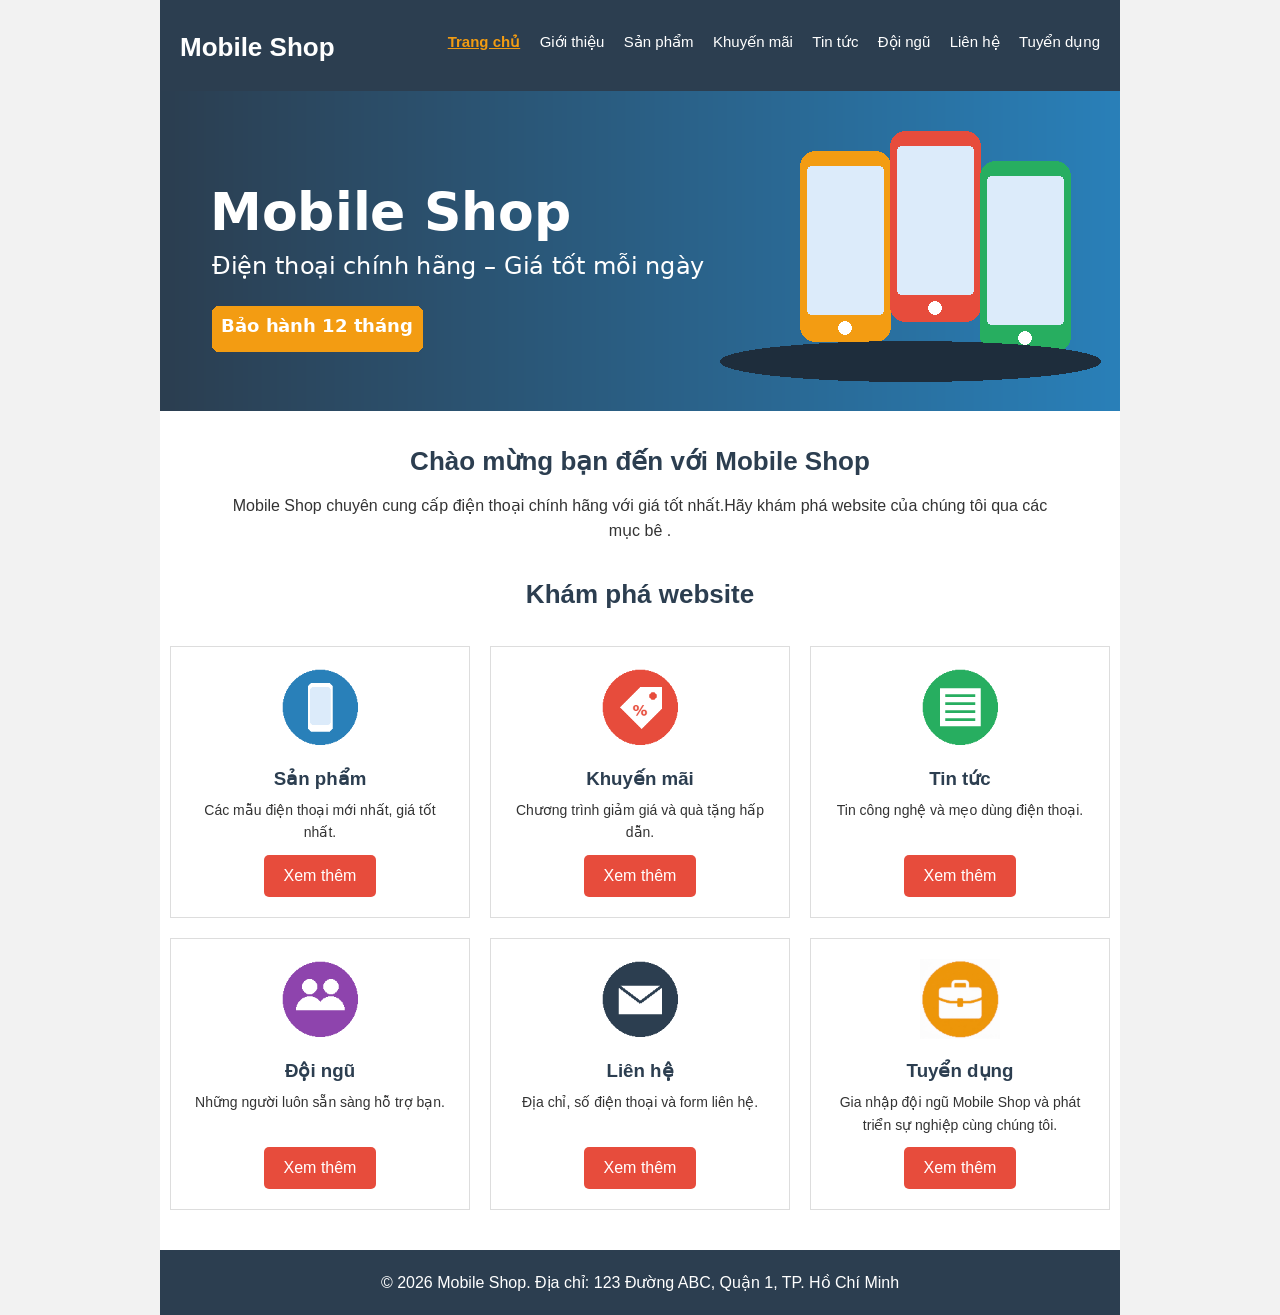
<file: index.html>
<!DOCTYPE html>
<html lang="vi">

<head>
    <meta charset="UTF-8">
    <title>Mobile Shop - Trang chủ</title>
    <link rel="stylesheet" href="css/common.css">
    <link rel="stylesheet" href="css/home.css">
</head>

<body>
    <div class="container">
        <!-- ===== HEADER (giống nhau ở mọi trang) ===== -->
        <div class="header">
            <h1 class="logo"><a href="index.html">Mobile Shop</a></h1>
            <ul class="menu">
                <li><a href="index.html" class="active">Trang chủ</a></li>
                <li><a href="gioi-thieu.html">Giới thiệu</a></li>
                <li><a href="san-pham.html">Sản phẩm</a></li>
                <li><a href="khuyen-mai.html">Khuyến mãi</a></li>
                <li><a href="tin-tuc.html">Tin tức</a></li>
                <li><a href="doi-ngu.html">Đội ngũ</a></li>
                <li><a href="lien-he.html">Liên hệ</a></li>
                <li><a href="tuyen-dung.html">Tuyển dụng</a></li>
            </ul>
            <div class="clear"> </div>
        </div>
        <!-- ===== BANNER ===== -->
        <div class="banner">
            <img src="images/banner.png" alt="Mobile Shop banner">
        </div>

        <!-- ===== LỜI CHÀO ===== -->
        <div class="intro">
            <h2>Chào mừng bạn đến với Mobile Shop</h2>
            <p>Mobile Shop chuyên cung cấp điện thoại chính hãng với giá tốt nhất.Hãy khám phá website của chúng tôi qua
                các mục bê .</p>
        </div>
        <!-- ===== CÁC MỤC CỦA WEBSITE ===== -->
        <div class="section">
            <h2 class="section-title">Khám phá website</h2>
            <div class="card">
                <img src="images/icon-san-pham.png" alt="Sản phẩm">
                <h3>Sản phẩm</h3>
                <p>Các mẫu điện thoại mới nhất, giá tốt nhất.</p>
                <a href="san-pham.html" class="btn">Xem thêm</a>
            </div>
            <div class="card">
                <img src="images/icon-khuyen-mai.png" alt="Khuyến mãi">
                <h3>Khuyến mãi</h3>
                <p>Chương trình giảm giá và quà tặng hấp dẫn.</p>
                <a href="khuyen-mai.html" class="btn">Xem thêm</a>
            </div>
            <div class="card">
                <img src="images/icon-tin-tuc.png" alt="Tin tức">
                <h3>Tin tức</h3>
                <p>Tin công nghệ và mẹo dùng điện thoại.</p>
                <a href="tin-tuc.html" class="btn">Xem thêm</a>
            </div>
            <div class="card">
                <img src="images/icon-doi-ngu.png" alt="Đội ngũ">
                <h3>Đội ngũ</h3>
                <p>Những người luôn sẵn sàng hỗ trợ bạn.</p>
                <a href="doi-ngu.html" class="btn">Xem thêm</a>
            </div>

            <div class="card">
                <img src="images/icon-lien-he.png" alt="Liên hệ">
                <h3>Liên hệ</h3>
                <p>Địa chỉ, số điện thoại và form liên hệ.</p>
                <a href="lien-he.html" class="btn">Xem thêm</a>
            </div>

            <div class="card">
                <img src="images/icon-tuyen-dung.png" alt="Tuyển dụng">
                <h3>Tuyển dụng</h3>
                <p>Gia nhập đội ngũ Mobile Shop và phát triển sự nghiệp cùng chúng tôi.</p>
                <a href="tuyen-dung.html" class="btn">Xem thêm</a>
            </div>
            <div class="clear"></div>
        </div>










        <!-- ===== FOOTER (giống nhau ở mọi trang) ===== -->
        <div class="footer">
            <p>&copy; 2026 Mobile Shop. Địa chỉ: 123 Đường ABC, Quận 1, TP. Hồ Chí Minh</p>
        </div>
    </div>
</body>

</html>
</file>
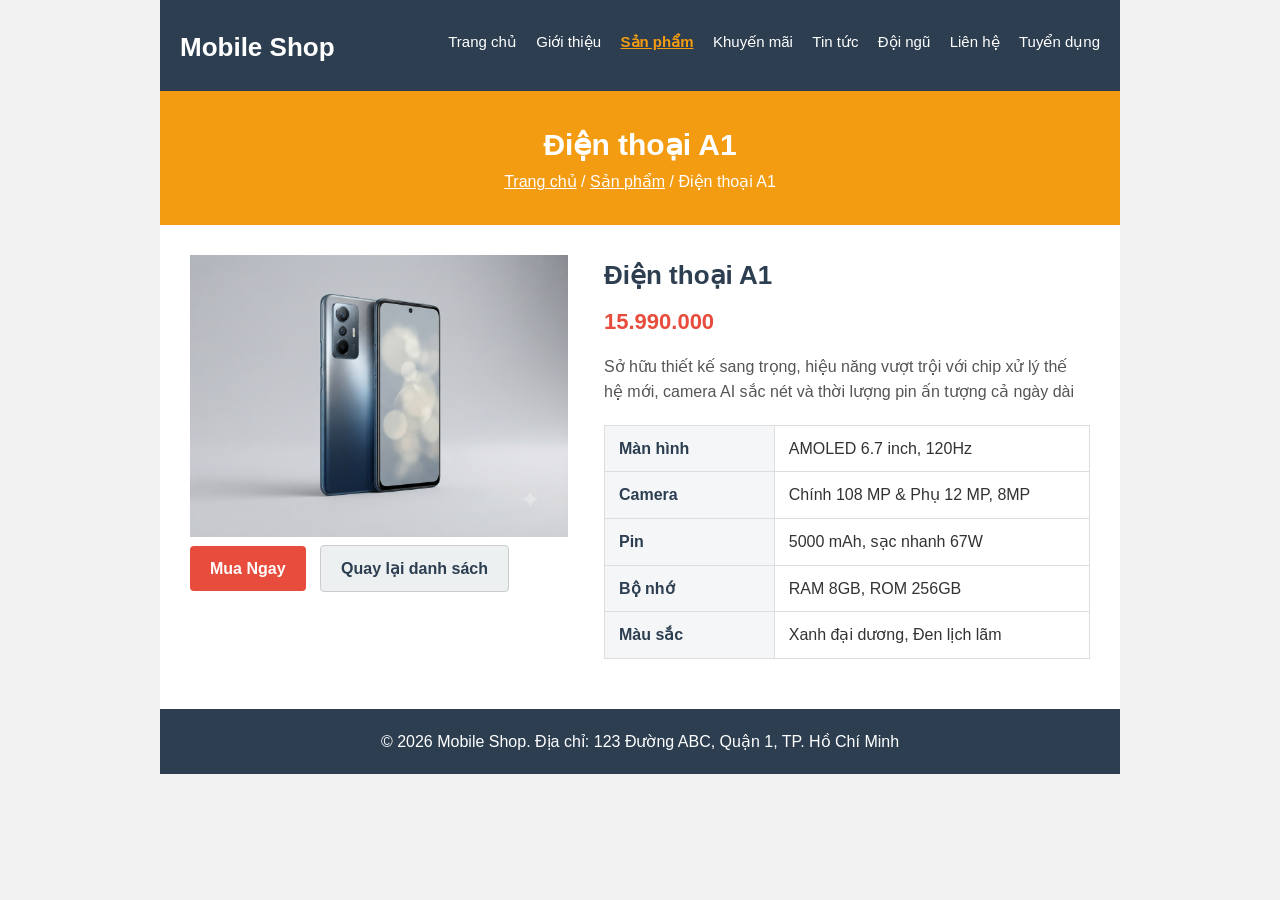
<file: chi-tiet-a1.html>
<!DOCTYPE html>
<html lang="vi">

<head>
    <meta charset="UTF-8">
    <title>Mobile Shop - Chi tiết A1</title>
    <link rel="stylesheet" href="css/common.css">
    <link rel="stylesheet" href="css/chi-tiet.css">
</head>

<body>
    <div class="container">
        <!-- ===== HEADER (giống nhau ở mọi trang) ===== -->
        <div class="header">
            <h1 class="logo"><a href="index.html">Mobile Shop</a></h1>
            <ul class="menu">
                <li><a href="index.html">Trang chủ</a></li>
                <li><a href="gioi-thieu.html">Giới thiệu</a></li>
                <li><a href="san-pham.html" class="active">Sản phẩm</a></li>
                <li><a href="khuyen-mai.html">Khuyến mãi</a></li>
                <li><a href="tin-tuc.html">Tin tức</a></li>
                <li><a href="doi-ngu.html">Đội ngũ</a></li>
                <li><a href="lien-he.html">Liên hệ</a></li>
                <li><a href="tuyen-dung.html">Tuyển dụng</a></li>
            </ul>
            <div class="clear"> </div>
        </div>

        <!-- ===== TIÊU ĐỀ TRANG ===== -->
        <div class="page-title">
            <h2>Điện thoại A1</h2>
            <p><a href="index.html">Trang chủ</a> / <a href="san-pham.html">Sản phẩm</a> / Điện thoại A1</p>
        </div>

        <!-- ==== Content ==== -->
        <div class="product-container">
            <div class="product-left">
                <img src="images/dien-thoai-a1.png" alt="Điện thoại A1">
            </div>

            <div class="product-right">
                <h2 class="product-title">Điện thoại A1</h2>
                <h2 class="product-price">15.990.000</h2>
                <p>Sở hữu thiết kế sang trọng, hiệu năng vượt trội với chip xử lý thế hệ mới, camera AI sắc nét và thời
                    lượng pin ấn tượng cả ngày dài</p>
                <table class="device-detail">
                    <tr>
                        <th>Màn hình</th>
                        <td>AMOLED 6.7 inch, 120Hz</td>
                    </tr>

                    <tr>
                        <th>Camera</th>
                        <td>Chính 108 MP & Phụ 12 MP, 8MP</td>
                    </tr>

                    <tr>
                        <th>Pin</th>
                        <td>5000 mAh, sạc nhanh 67W</td>
                    </tr>

                    <tr>
                        <th>Bộ nhớ</th>
                        <td>RAM 8GB, ROM 256GB</td>
                    </tr>

                    <tr>
                        <th>Màu sắc</th>
                        <td>Xanh đại dương, Đen lịch lãm</td>
                    </tr>
                </table>
            </div>
            <div class="product-action">
                <a href="#" class="btn">Mua Ngay</a>
                <a href="san-pham.html" class="btn">Quay lại danh sách</a>
            </div>
            <div class="clear"></div>
        </div>

        <!-- ===== FOOTER (giống nhau ở mọi trang) ===== -->
        <div class="footer">
            <p>&copy; 2026 Mobile Shop. Địa chỉ: 123 Đường ABC, Quận 1, TP. Hồ Chí Minh</p>
        </div>
    </div>
</body>

</html>
</file>
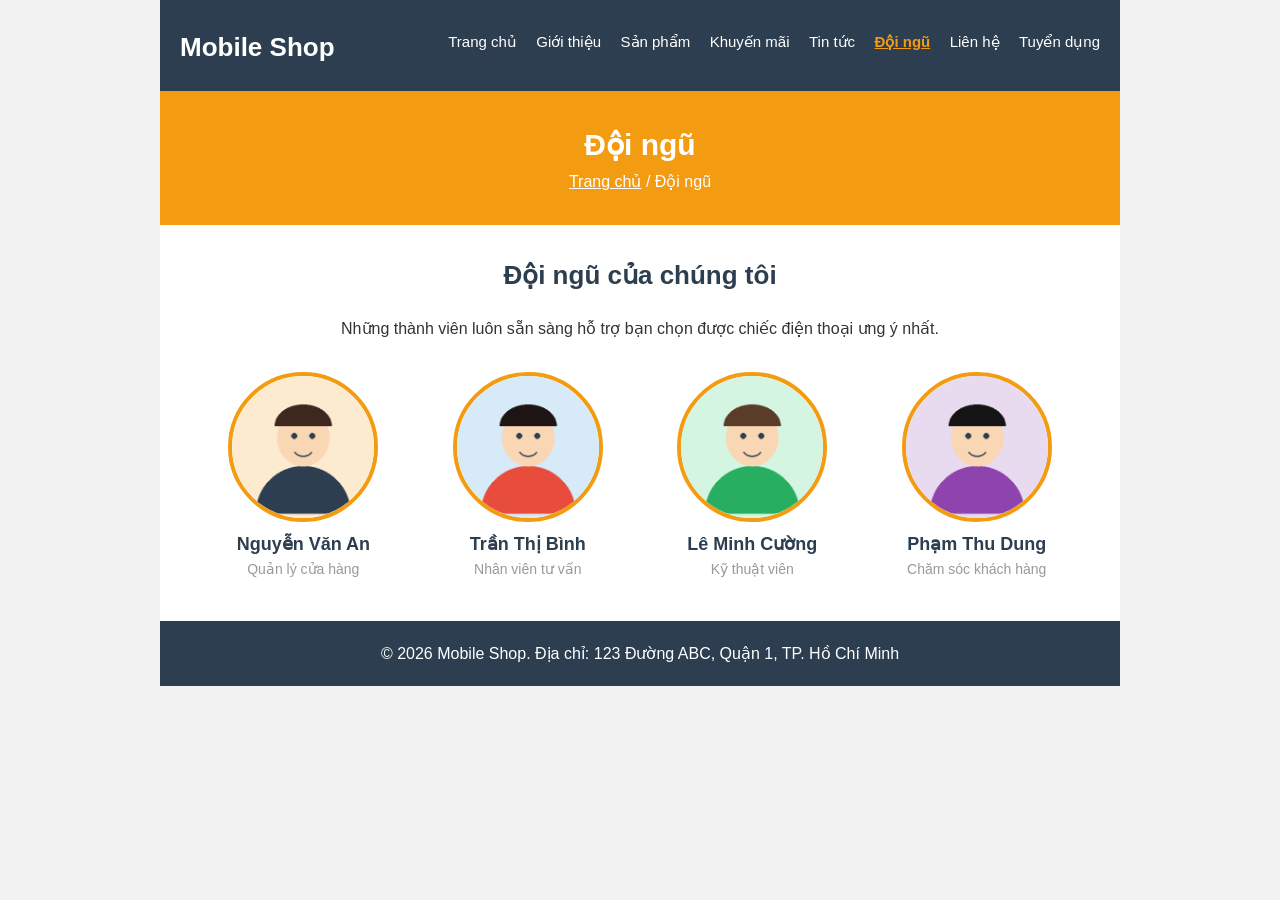
<file: doi-ngu.html>
<!DOCTYPE html>
<html lang="vi">

<head>
    <meta charset="UTF-8">
    <title>Mobile Shop - Đội Ngũ</title>
    <link rel="stylesheet" href="css/common.css">
    <link rel="stylesheet" href="css/doi-ngu.css">
</head>

<body>
    <div class="container">
        <!-- ===== HEADER (giống nhau ở mọi trang) ===== -->
        <div class="header">
            <h1 class="logo"><a href="index.html">Mobile Shop</a></h1>
            <ul class="menu">
                <li><a href="index.html">Trang chủ</a></li>
                <li><a href="gioi-thieu.html">Giới thiệu</a></li>
                <li><a href="san-pham.html">Sản phẩm</a></li>
                <li><a href="khuyen-mai.html">Khuyến mãi</a></li>
                <li><a href="tin-tuc.html">Tin tức</a></li>
                <li><a href="doi-ngu.html" class="active">Đội ngũ</a></li>
                <li><a href="lien-he.html">Liên hệ</a></li>
                <li><a href="tuyen-dung.html">Tuyển dụng</a></li>
            </ul>
            <div class="clear"> </div>
        </div>

        <!-- ===== TIÊU ĐỀ TRANG ===== -->
        <div class="page-title">
            <h2>Đội ngũ</h2>
            <p><a href="index.html">Trang chủ</a> / Đội ngũ</p>
        </div>

        <!-- ===== ĐỘI NGŨ ===== -->
        <div class="section">
            <h2 class="section-title">Đội ngũ của chúng tôi</h2>
            <p class="team-intro">Những thành viên luôn sẵn sàng hỗ trợ bạn chọn được chiếc điện thoại ưng ý nhất.</p>
            <div class="team">
                <div class="member">
                    <img src="images/nv1.png" alt="Nguyễn Văn An">
                    <h3>Nguyễn Văn An</h3>
                    <p class="role">Quản lý cửa hàng</p>
                </div>

                <div class="member">
                    <img src="images/nv2.png" alt="Trần Thị Bình">
                    <h3>Trần Thị Bình</h3>
                    <p class="role">Nhân viên tư vấn</p>
                </div>

                <div class="member">
                    <img src="images/nv3.png" alt="Lê Minh Cường">
                    <h3>Lê Minh Cường</h3>
                    <p class="role">Kỹ thuật viên</p>
                </div>

                <div class="member">
                    <img src="images/nv4.png" alt="Phạm Thu Dung">
                    <h3>Phạm Thu Dung</h3>
                    <p class="role">Chăm sóc khách hàng</p>
                </div>

            </div>
        </div>





        <!-- ===== FOOTER (giống nhau ở mọi trang) ===== -->
        <div class="footer">
            <p>&copy; 2026 Mobile Shop. Địa chỉ: 123 Đường ABC, Quận 1, TP. Hồ Chí Minh</p>
        </div>
    </div>
</body>

</html>
</file>
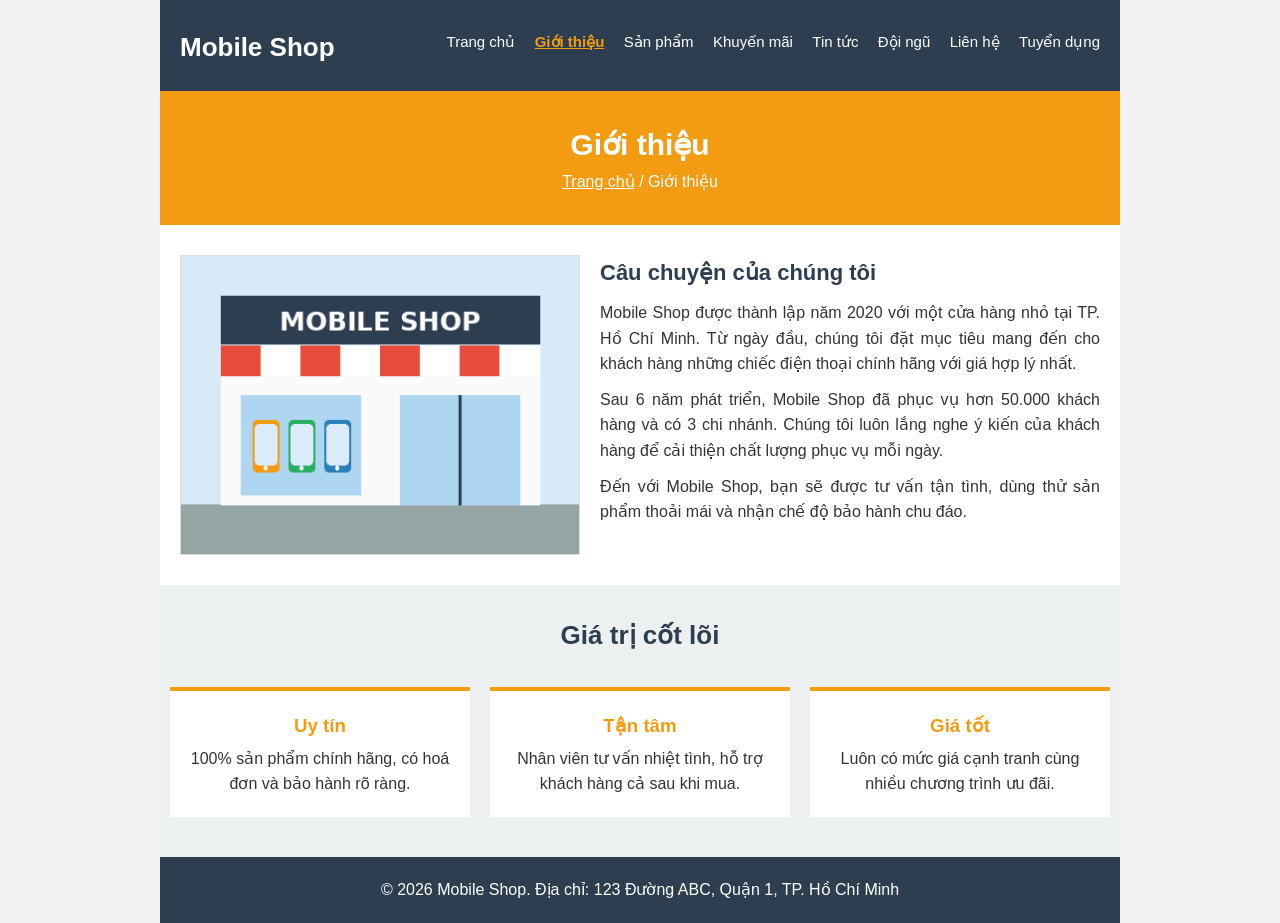
<file: gioi-thieu.html>
<!DOCTYPE html>
<html lang="vi">

<head>
    <meta charset="UTF-8">
    <title>Mobile Shop - Giới thiệu</title>
    <link rel="stylesheet" href="css/common.css">
    <link rel="stylesheet" href="css/gioi-thieu.css">
</head>

<body>
    <div class="container">
        <!-- ===== HEADER (giống nhau ở mọi trang) ===== -->
        <div class="header">
            <h1 class="logo"><a href="index.html">Mobile Shop</a></h1>
            <ul class="menu">
                <li><a href="index.html">Trang chủ</a></li>
                <li><a href="gioi-thieu.html" class="active">Giới thiệu</a></li>
                <li><a href="san-pham.html">Sản phẩm</a></li>
                <li><a href="khuyen-mai.html">Khuyến mãi</a></li>
                <li><a href="tin-tuc.html">Tin tức</a></li>
                <li><a href="doi-ngu.html">Đội ngũ</a></li>
                <li><a href="lien-he.html">Liên hệ</a></li>
                <li><a href="tuyen-dung.html">Tuyển dụng</a></li>
            </ul>
            <div class="clear"> </div>
        </div>

        <!-- ===== TIÊU ĐỀ TRANG ===== -->
        <div class="page-title">
            <h2>Giới thiệu</h2>
            <p><a href="index.html">Trang chủ</a> / Giới thiệu</p>
        </div>

        <!-- ===== CÂU CHUYỆN ===== -->
        <div class="section">
            <div class="about">
                <img src="images/cua-hang.png" alt="Cửa hàng Mobile Shop" class="about-img">
                <h3>Câu chuyện của chúng tôi</h3>
                <p>Mobile Shop được thành lập năm 2020 với một cửa hàng nhỏ tại TP. Hồ Chí Minh. Từ ngày đầu, chúng tôi
                    đặt mục tiêu mang đến cho khách hàng những chiếc điện thoại chính hãng với giá hợp lý nhất.</p>
                <p>Sau 6 năm phát triển, Mobile Shop đã phục vụ hơn 50.000 khách hàng và có 3 chi nhánh. Chúng tôi luôn
                    lắng nghe ý kiến của khách hàng để cải thiện chất lượng phục vụ mỗi ngày.</p>
                <p>Đến với Mobile Shop, bạn sẽ được tư vấn tận tình, dùng thử sản phẩm thoải mái và nhận chế độ bảo hành
                    chu đáo.</p>
                <div class="clear"></div>
            </div>
        </div>

        <!-- ===== GIÁ TRỊ CỐT LÕI ===== -->
        <div class="section values">
            <h2 class="section-title">Giá trị cốt lõi</h2>

            <div class="value-box">
                <h3>Uy tín</h3>
                <p>100% sản phẩm chính hãng, có hoá đơn và bảo hành rõ ràng.</p>
            </div>

            <div class="value-box">
                <h3>Tận tâm</h3>
                <p>Nhân viên tư vấn nhiệt tình, hỗ trợ khách hàng cả sau khi mua.</p>
            </div>

            <div class="value-box">
                <h3>Giá tốt</h3>
                <p>Luôn có mức giá cạnh tranh cùng nhiều chương trình ưu đãi.</p>
            </div>

            <div class="clear"></div>
        </div>

        <!-- ===== FOOTER (giống nhau ở mọi trang) ===== -->
        <div class="footer">
            <p>&copy; 2026 Mobile Shop. Địa chỉ: 123 Đường ABC, Quận 1, TP. Hồ Chí Minh</p>
        </div>
    </div>
</body>

</html>
</file>
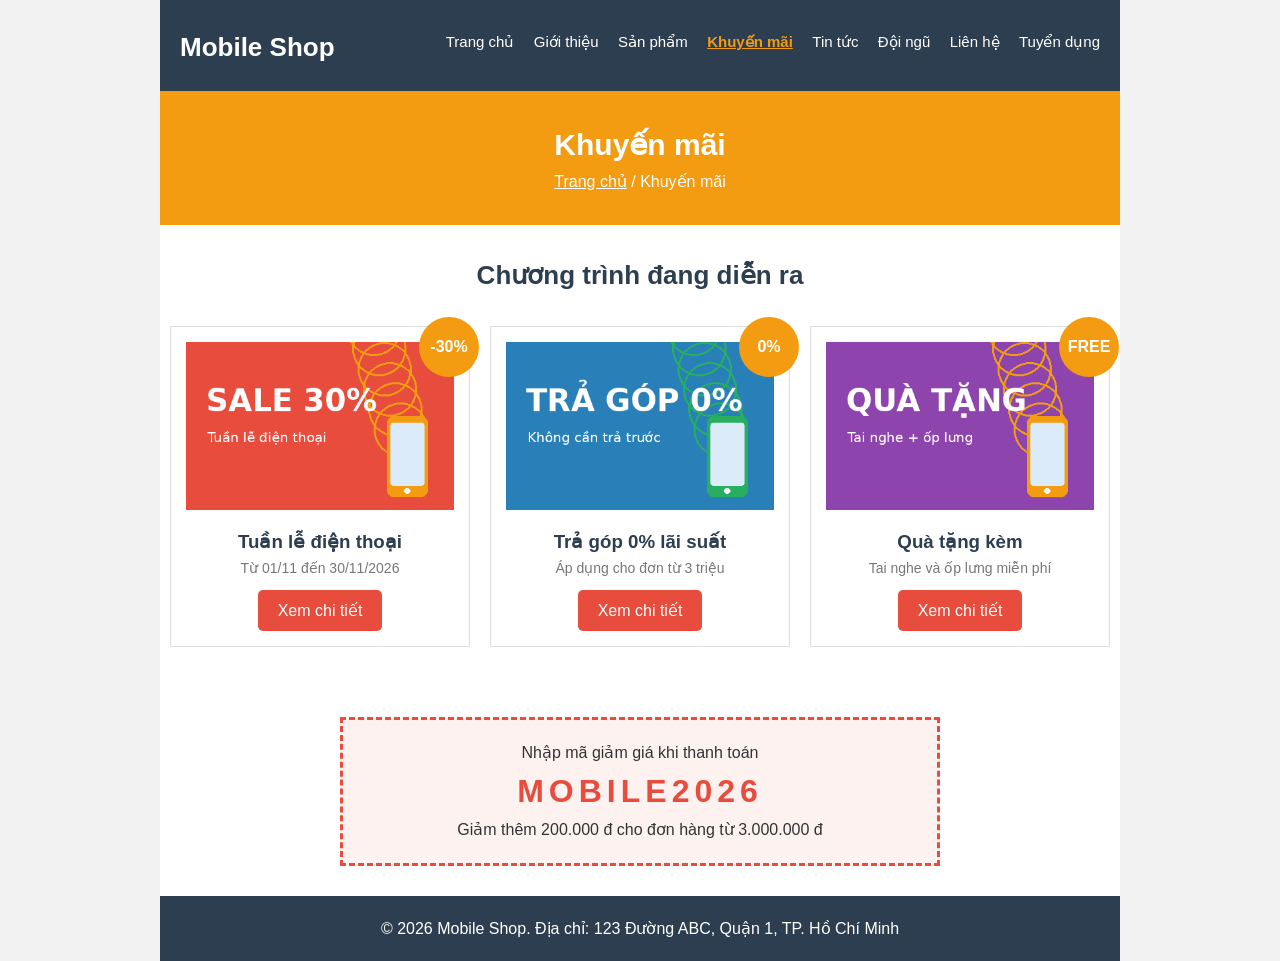
<file: khuyen-mai.html>
<!DOCTYPE html>
<html lang="vi">

<head>
    <meta charset="UTF-8">
    <title>Mobile Shop - Khuyến Mãi</title>
    <link rel="stylesheet" href="css/common.css">
    <link rel="stylesheet" href="css/khuyen-mai.css">
</head>

<body>
    <div class="container">
        <!-- ===== HEADER (giống nhau ở mọi trang) ===== -->
        <div class="header">
            <h1 class="logo"><a href="index.html">Mobile Shop</a></h1>
            <ul class="menu">
                <li><a href="index.html">Trang chủ</a></li>
                <li><a href="gioi-thieu.html">Giới thiệu</a></li>
                <li><a href="san-pham.html">Sản phẩm</a></li>
                <li><a href="khuyen-mai.html" class="active">Khuyến mãi</a></li>
                <li><a href="tin-tuc.html">Tin tức</a></li>
                <li><a href="doi-ngu.html">Đội ngũ</a></li>
                <li><a href="lien-he.html">Liên hệ</a></li>
                <li><a href="tuyen-dung.html">Tuyển dụng</a></li>
            </ul>
            <div class="clear"> </div>
        </div>

        <!-- ===== TIÊU ĐỀ TRANG ===== -->
        <div class="page-title">
            <h2>Khuyến mãi</h2>
            <p><a href="index.html">Trang chủ</a> / Khuyến mãi</p>
        </div>

        <!-- ===== CHƯƠNG TRÌNH KHUYẾN MÃI ===== -->
        <div class="section">
            <h2 class="section-title">Chương trình đang diễn ra</h2>

            <div class="promo">
                <span class="promo-tag">-30%</span>
                <img src="images/km1.png" alt="Tuần lễ điện thoại">
                <h3>Tuần lễ điện thoại</h3>
                <p>Từ 01/11 đến 30/11/2026</p>
                <a href="#" class="btn">Xem chi tiết</a>
            </div>

            <div class="promo">
                <span class="promo-tag">0%</span>
                <img src="images/km2.png" alt="Trả góp 0% lãi suất">
                <h3>Trả góp 0% lãi suất</h3>
                <p>Áp dụng cho đơn từ 3 triệu</p>
                <a href="#" class="btn">Xem chi tiết</a>
            </div>

            <div class="promo">
                <span class="promo-tag">FREE</span>
                <img src="images/km3.png" alt="Quà tặng kèm">
                <h3>Quà tặng kèm</h3>
                <p>Tai nghe và ốp lưng miễn phí</p>
                <a href="#" class="btn">Xem chi tiết</a>
            </div>

            <div class="clear"></div>
        </div>

        <!-- ===== MÃ GIẢM GIÁ ===== -->
        <div class="section">
            <div class="coupon">
                <p>Nhập mã giảm giá khi thanh toán</p>
                <p class="code">MOBILE2026</p>
                <p>Giảm thêm 200.000 đ cho đơn hàng từ 3.000.000 đ</p>
            </div>
        </div>

        <!-- ===== FOOTER (giống nhau ở mọi trang) ===== -->
        <div class="footer">
            <p>&copy; 2026 Mobile Shop. Địa chỉ: 123 Đường ABC, Quận 1, TP. Hồ Chí Minh</p>
        </div>
    </div>
</body>

</html>
</file>
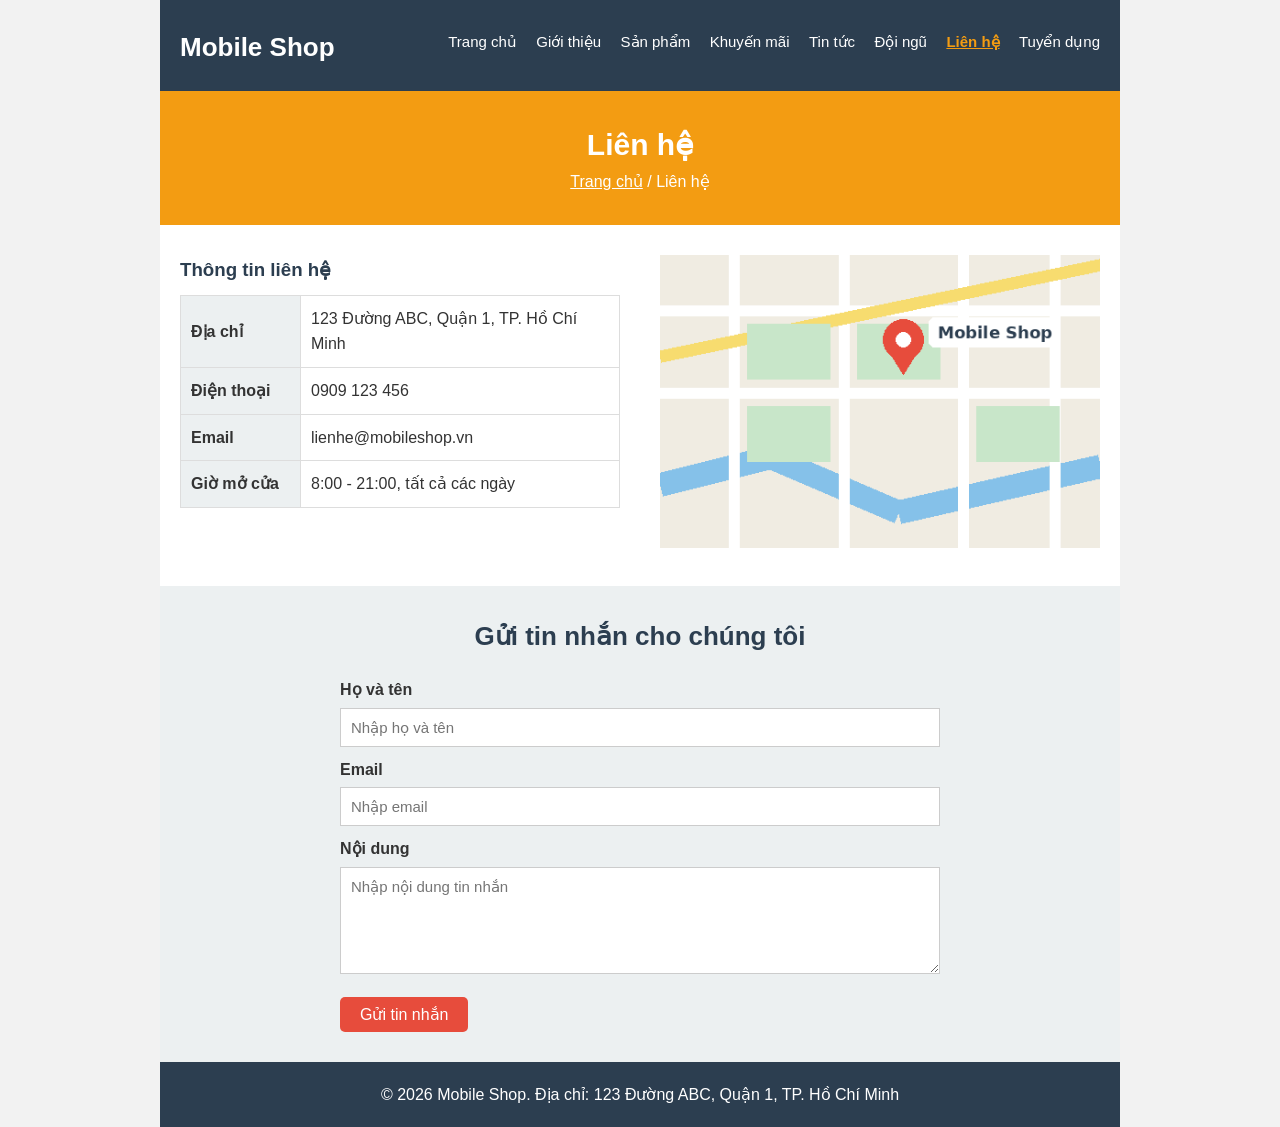
<file: lien-he.html>
<!DOCTYPE html>
<html lang="vi">

<head>
    <meta charset="UTF-8">
    <title>Mobile Shop - Liên Hệ</title>
    <link rel="stylesheet" href="css/common.css">
    <link rel="stylesheet" href="css/lien-he.css">
</head>

<body>
    <div class="container">
        <!-- ===== HEADER (giống nhau ở mọi trang) ===== -->
        <div class="header">
            <h1 class="logo"><a href="index.html">Mobile Shop</a></h1>
            <ul class="menu">
                <li><a href="index.html">Trang chủ</a></li>
                <li><a href="gioi-thieu.html">Giới thiệu</a></li>
                <li><a href="san-pham.html">Sản phẩm</a></li>
                <li><a href="khuyen-mai.html">Khuyến mãi</a></li>
                <li><a href="tin-tuc.html">Tin tức</a></li>
                <li><a href="doi-ngu.html">Đội ngũ</a></li>
                <li><a href="lien-he.html" class="active">Liên hệ</a></li>
                <li><a href="tuyen-dung.html">Tuyển dụng</a></li>
            </ul>
            <div class="clear"> </div>
        </div>

        <!-- ===== TIÊU ĐỀ TRANG ===== -->
        <div class="page-title">
            <h2>Liên hệ</h2>
            <p><a href="index.html">Trang chủ</a> / Liên hệ</p>
        </div>

        <!-- ===== THÔNG TIN VÀ BẢN ĐỒ ===== -->
        <div class="section">
            <div class="contact-info">
                <h3>Thông tin liên hệ</h3>
                <table>
                    <tr>
                        <th>Địa chỉ</th>
                        <td>123 Đường ABC, Quận 1, TP. Hồ Chí Minh</td>
                    </tr>
                    <tr>
                        <th>Điện thoại</th>
                        <td>0909 123 456</td>
                    </tr>
                    <tr>
                        <th>Email</th>
                        <td>lienhe@mobileshop.vn</td>
                    </tr>
                    <tr>
                        <th>Giờ mở cửa</th>
                        <td>8:00 - 21:00, tất cả các ngày</td>
                    </tr>
                </table>
            </div>

            <div class="contact-map">
                <img src="images/ban-do.png" alt="Bản đồ đường đến Mobile Shop">
            </div>

            <div class="clear"></div>
        </div>

        <!-- ===== FORM LIÊN HỆ ===== -->
        <div class="section form-section">
            <h2 class="section-title">Gửi tin nhắn cho chúng tôi</h2>
            <form class="contact-form">
                <label>Họ và tên</label>
                <input type="text" placeholder="Nhập họ và tên">

                <label>Email</label>
                <input type="email" placeholder="Nhập email">

                <label>Nội dung</label>
                <textarea rows="5" placeholder="Nhập nội dung tin nhắn"></textarea>

                <button type="submit" class="btn">Gửi tin nhắn</button>
            </form>
        </div>




        <!-- ===== FOOTER (giống nhau ở mọi trang) ===== -->
        <div class="footer">
            <p>&copy; 2026 Mobile Shop. Địa chỉ: 123 Đường ABC, Quận 1, TP. Hồ Chí Minh</p>
        </div>
    </div>
</body>

</html>
</file>
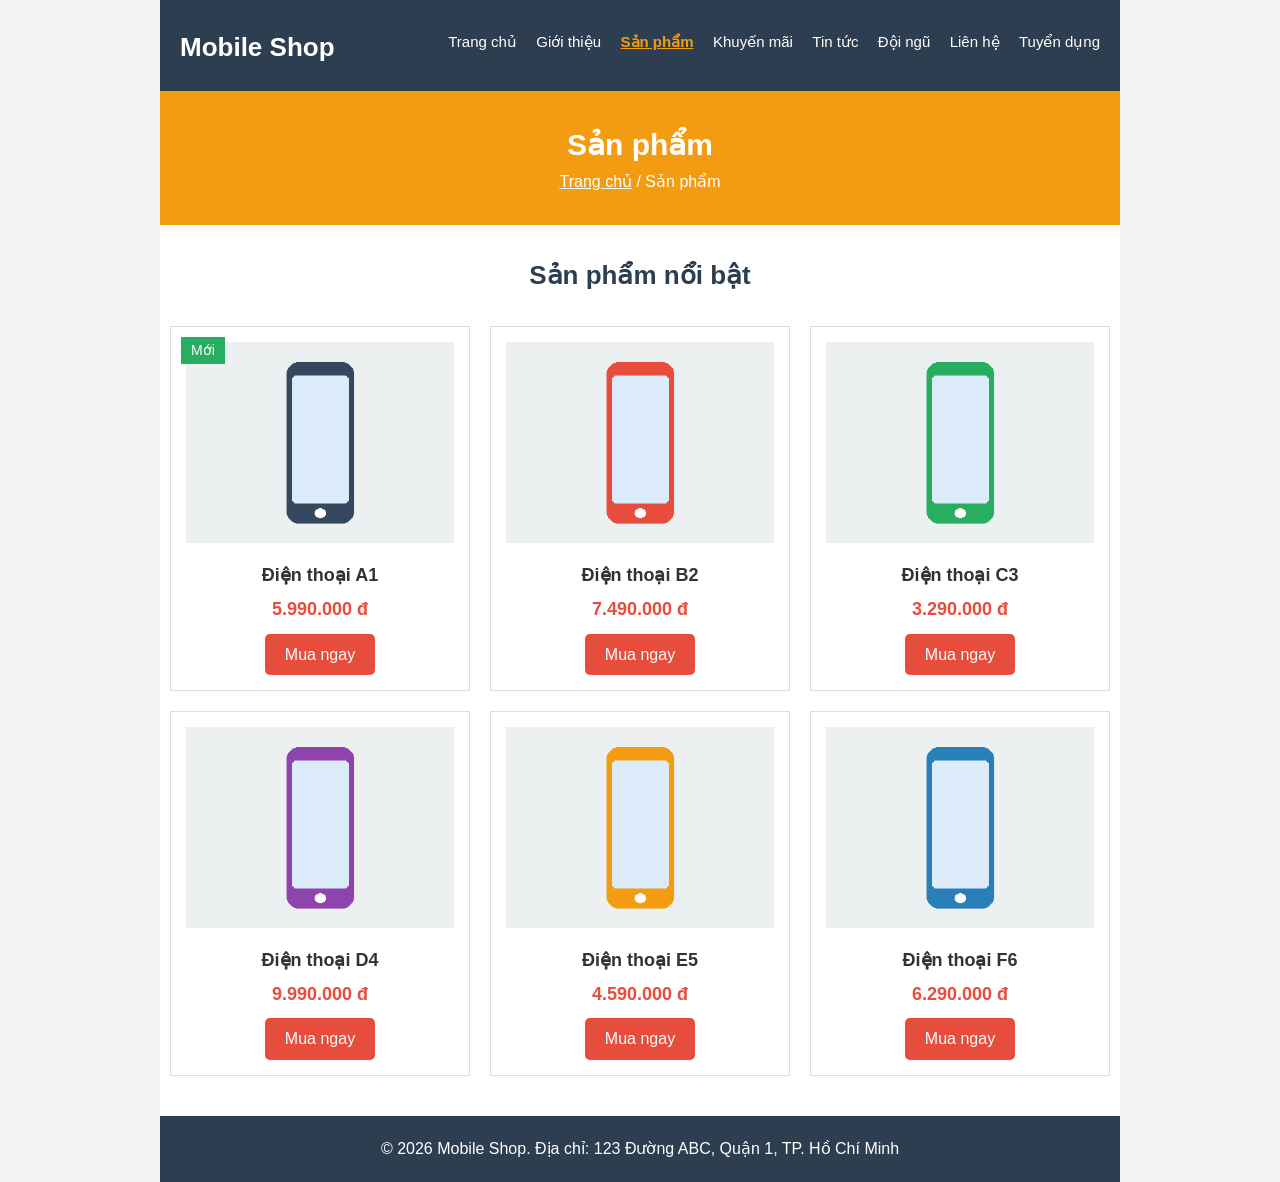
<file: san-pham.html>
<!DOCTYPE html>
<html lang="vi">

<head>
    <meta charset="UTF-8">
    <title>Mobile Shop - Sản Phẩm</title>
    <link rel="stylesheet" href="css/common.css">
    <link rel="stylesheet" href="css/san-pham.css">
</head>

<body>
    <div class="container">
        <!-- ===== HEADER (giống nhau ở mọi trang) ===== -->
        <div class="header">
            <h1 class="logo"><a href="index.html">Mobile Shop</a></h1>
            <ul class="menu">
                <li><a href="index.html">Trang chủ</a></li>
                <li><a href="gioi-thieu.html">Giới thiệu</a></li>
                <li><a href="san-pham.html" class="active">Sản phẩm</a></li>
                <li><a href="khuyen-mai.html">Khuyến mãi</a></li>
                <li><a href="tin-tuc.html">Tin tức</a></li>
                <li><a href="doi-ngu.html">Đội ngũ</a></li>
                <li><a href="lien-he.html">Liên hệ</a></li>
                <li><a href="tuyen-dung.html">Tuyển dụng</a></li>
            </ul>
            <div class="clear"> </div>
        </div>

        <!-- ===== TIÊU ĐỀ TRANG ===== -->
        <div class="page-title">
            <h2>Sản phẩm</h2>
            <p><a href="index.html">Trang chủ</a> / Sản phẩm</p>
        </div>

        <!-- ===== DANH SÁCH SẢN PHẨM ===== -->
        <div class="section">
            <h2 class="section-title">Sản phẩm nổi bật</h2>

            <div class="product">
                <span class="badge">Mới</span>
                <img src="images/sp1.png" alt="Điện thoại A1">
                <h3>Điện thoại A1</h3>
                <p class="price">5.990.000 đ</p>
                <a href="chi-tiet-a1.html" class="btn">Mua ngay</a>
            </div>

            <div class="product">
                <img src="images/sp2.png" alt="Điện thoại B2">
                <h3>Điện thoại B2</h3>
                <p class="price">7.490.000 đ</p>
                <a href="#" class="btn">Mua ngay</a>
            </div>

            <div class="product">
                <img src="images/sp3.png" alt="Điện thoại C3">
                <h3>Điện thoại C3</h3>
                <p class="price">3.290.000 đ</p>
                <a href="#" class="btn">Mua ngay</a>
            </div>

            <div class="product">
                <img src="images/sp4.png" alt="Điện thoại D4">
                <h3>Điện thoại D4</h3>
                <p class="price">9.990.000 đ</p>
                <a href="#" class="btn">Mua ngay</a>
            </div>

            <div class="product">
                <img src="images/sp5.png" alt="Điện thoại E5">
                <h3>Điện thoại E5</h3>
                <p class="price">4.590.000 đ</p>
                <a href="#" class="btn">Mua ngay</a>
            </div>

            <div class="product">
                <img src="images/sp6.png" alt="Điện thoại F6">
                <h3>Điện thoại F6</h3>
                <p class="price">6.290.000 đ</p>
                <a href="#" class="btn">Mua ngay</a>
            </div>

            <div class="clear"></div>
        </div>

        <!-- ===== FOOTER (giống nhau ở mọi trang) ===== -->
        <div class="footer">
            <p>&copy; 2026 Mobile Shop. Địa chỉ: 123 Đường ABC, Quận 1, TP. Hồ Chí Minh</p>
        </div>
    </div>
</body>

</html>
</file>
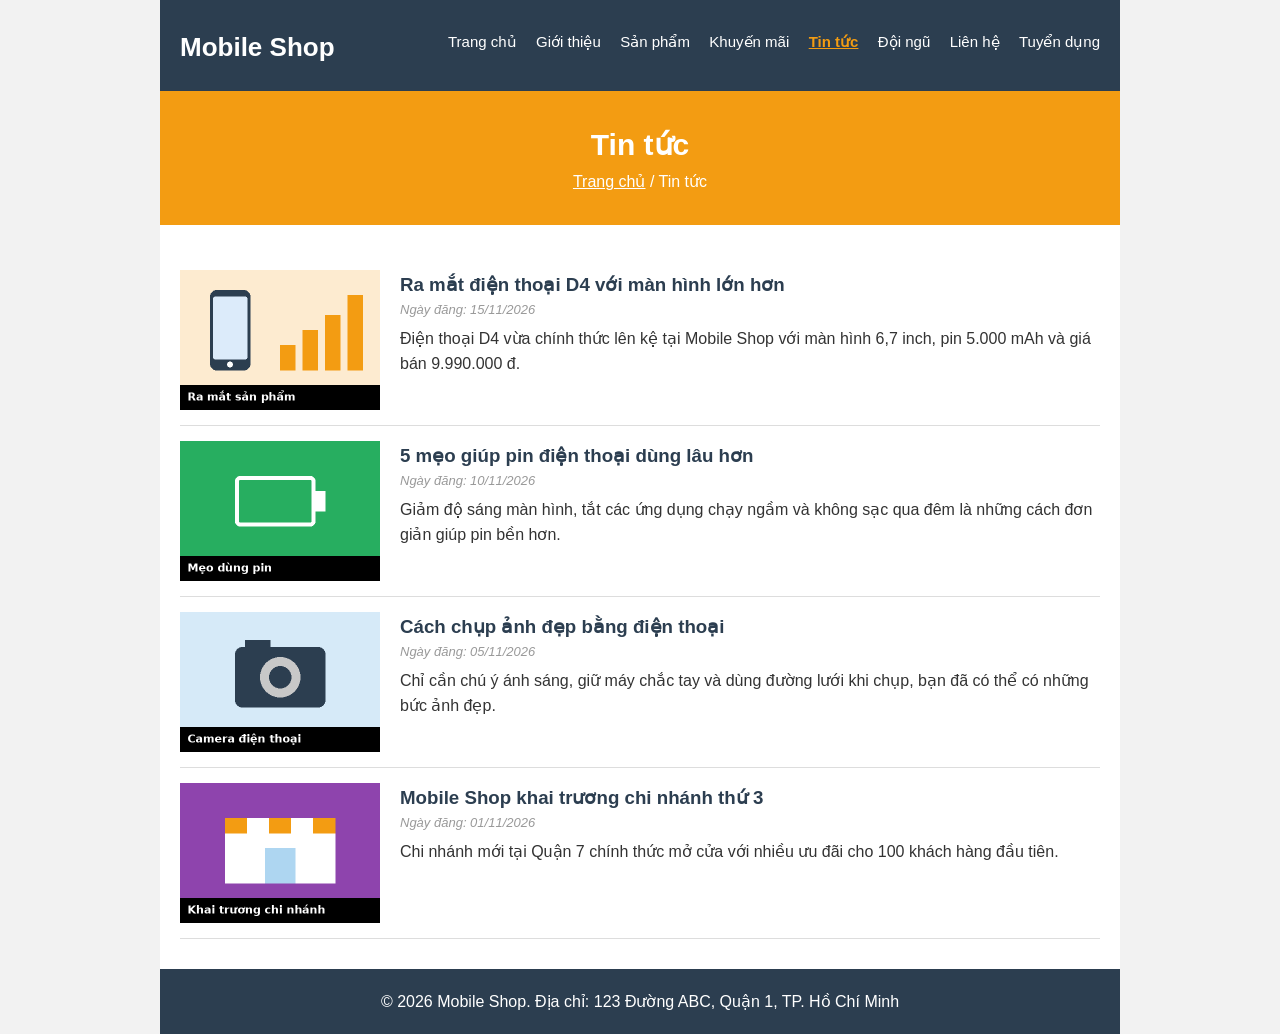
<file: tin-tuc.html>
<!DOCTYPE html>
<html lang="vi">

<head>
    <meta charset="UTF-8">
    <title>Mobile Shop - Tin Tức</title>
    <link rel="stylesheet" href="css/common.css">
    <link rel="stylesheet" href="css/tin-tuc.css">
</head>

<body>
    <div class="container">
        <!-- ===== HEADER (giống nhau ở mọi trang) ===== -->
        <div class="header">
            <h1 class="logo"><a href="index.html">Mobile Shop</a></h1>
            <ul class="menu">
                <li><a href="index.html">Trang chủ</a></li>
                <li><a href="gioi-thieu.html">Giới thiệu</a></li>
                <li><a href="san-pham.html">Sản phẩm</a></li>
                <li><a href="khuyen-mai.html">Khuyến mãi</a></li>
                <li><a href="tin-tuc.html" class="active">Tin tức</a></li>
                <li><a href="doi-ngu.html">Đội ngũ</a></li>
                <li><a href="lien-he.html">Liên hệ</a></li>
                <li><a href="tuyen-dung.html">Tuyển dụng</a></li>
            </ul>
            <div class="clear"> </div>
        </div>

        <!-- ===== TIÊU ĐỀ TRANG ===== -->
        <div class="page-title">
            <h2>Tin tức</h2>
            <p><a href="index.html">Trang chủ</a> / Tin tức</p>
        </div>

        <!-- ===== DANH SÁCH TIN ===== -->
        <div class="section">
            <div class="news-list">
                <div class="news">
                    <img src="images/tin1.png" alt="Ra mắt điện thoại D4 với màn hình lớn hơn">
                    <h3><a href="#">Ra mắt điện thoại D4 với màn hình lớn hơn</a></h3>
                    <p class="date">Ngày đăng: 15/11/2026</p>
                    <p>Điện thoại D4 vừa chính thức lên kệ tại Mobile Shop với màn hình 6,7 inch, pin 5.000 mAh và giá
                        bán 9.990.000 đ.</p>
                    <div class="clear"></div>
                </div>

                <div class="news">
                    <img src="images/tin2.png" alt="5 mẹo giúp pin điện thoại dùng lâu hơn">
                    <h3><a href="#">5 mẹo giúp pin điện thoại dùng lâu hơn</a></h3>
                    <p class="date">Ngày đăng: 10/11/2026</p>
                    <p>Giảm độ sáng màn hình, tắt các ứng dụng chạy ngầm và không sạc qua đêm là những cách đơn giản
                        giúp pin bền hơn.</p>
                    <div class="clear"></div>
                </div>

                <div class="news">
                    <img src="images/tin3.png" alt="Cách chụp ảnh đẹp bằng điện thoại">
                    <h3><a href="#">Cách chụp ảnh đẹp bằng điện thoại</a></h3>
                    <p class="date">Ngày đăng: 05/11/2026</p>
                    <p>Chỉ cần chú ý ánh sáng, giữ máy chắc tay và dùng đường lưới khi chụp, bạn đã có thể có những bức
                        ảnh đẹp.</p>
                    <div class="clear"></div>
                </div>

                <div class="news">
                    <img src="images/tin4.png" alt="Mobile Shop khai trương chi nhánh thứ 3">
                    <h3><a href="#">Mobile Shop khai trương chi nhánh thứ 3</a></h3>
                    <p class="date">Ngày đăng: 01/11/2026</p>
                    <p>Chi nhánh mới tại Quận 7 chính thức mở cửa với nhiều ưu đãi cho 100 khách hàng đầu tiên.</p>
                    <div class="clear"></div>
                </div>
            </div>
        </div>



        <!-- ===== FOOTER (giống nhau ở mọi trang) ===== -->
        <div class="footer">
            <p>&copy; 2026 Mobile Shop. Địa chỉ: 123 Đường ABC, Quận 1, TP. Hồ Chí Minh</p>
        </div>
    </div>
</body>

</html>
</file>
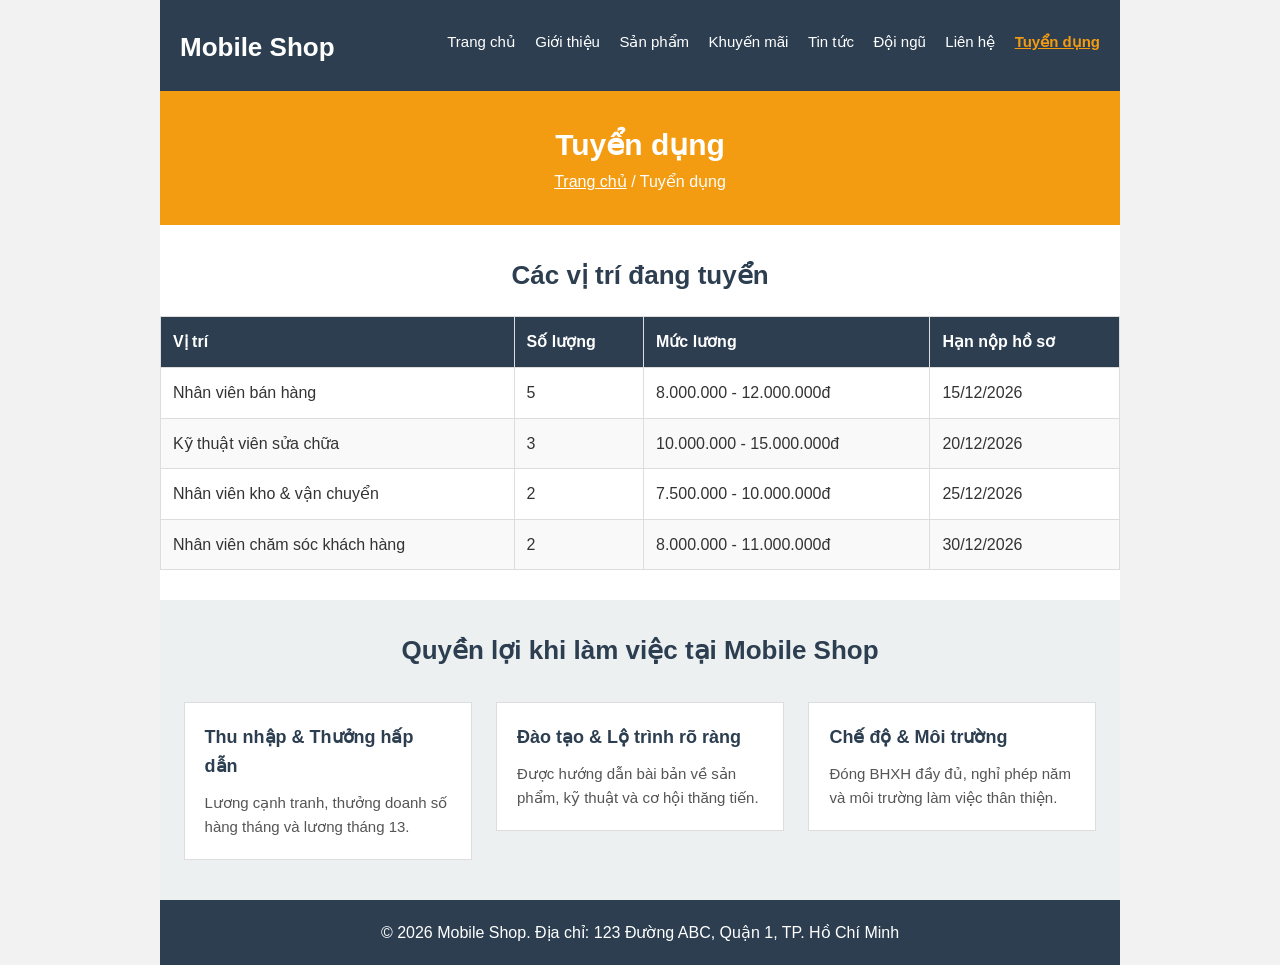
<file: tuyen-dung.html>
<!DOCTYPE html>
<html lang="vi">

<head>
    <meta charset="UTF-8">
    <title>Mobile Shop - Tuyển dụng</title>
    <link rel="stylesheet" href="css/common.css">
    <link rel="stylesheet" href="css/tuyen-dung.css">
</head>

<body>
    <div class="container">
        <!-- ===== HEADER (giống nhau ở mọi trang) ===== -->
        <div class="header">
            <h1 class="logo"><a href="index.html">Mobile Shop</a></h1>
            <ul class="menu">
                <li><a href="index.html">Trang chủ</a></li>
                <li><a href="gioi-thieu.html">Giới thiệu</a></li>
                <li><a href="san-pham.html">Sản phẩm</a></li>
                <li><a href="khuyen-mai.html">Khuyến mãi</a></li>
                <li><a href="tin-tuc.html">Tin tức</a></li>
                <li><a href="doi-ngu.html">Đội ngũ</a></li>
                <li><a href="lien-he.html">Liên hệ</a></li>
                <li><a href="tuyen-dung.html" class="active">Tuyển dụng</a></li>
            </ul>
            <div class="clear"> </div>
        </div>

        <!-- ===== TIÊU ĐỀ TRANG & BREADCRUMB ===== -->
        <div class="page-title">
            <h2>Tuyển dụng</h2>
            <p><a href="index.html">Trang chủ</a> / Tuyển dụng</p>
        </div>

        <!-- ===== BẢNG VỊ TRÍ ĐANG TUYỂN ===== -->
        <div class="section">
            <h2 class="section-title">Các vị trí đang tuyển</h2>
            <table class="job-table">
                <thead>
                    <tr>
                        <th>Vị trí</th>
                        <th>Số lượng</th>
                        <th>Mức lương</th>
                        <th>Hạn nộp hồ sơ</th>
                    </tr>
                </thead>
                <tbody>
                    <tr>
                        <td>Nhân viên bán hàng</td>
                        <td>5</td>
                        <td>8.000.000 - 12.000.000đ</td>
                        <td>15/12/2026</td>
                    </tr>
                    <tr>
                        <td>Kỹ thuật viên sửa chữa</td>
                        <td>3</td>
                        <td>10.000.000 - 15.000.000đ</td>
                        <td>20/12/2026</td>
                    </tr>
                    <tr>
                        <td>Nhân viên kho &amp; vận chuyển</td>
                        <td>2</td>
                        <td>7.500.000 - 10.000.000đ</td>
                        <td>25/12/2026</td>
                    </tr>
                    <tr>
                        <td>Nhân viên chăm sóc khách hàng</td>
                        <td>2</td>
                        <td>8.000.000 - 11.000.000đ</td>
                        <td>30/12/2026</td>
                    </tr>
                </tbody>
            </table>
        </div>

        <div class="section benefits-section">
            <h2 class="section-title">Quyền lợi khi làm việc tại Mobile Shop</h2>
            <div class="benefits">
                <div class="benefit-box">
                    <h3>Thu nhập &amp; Thưởng hấp dẫn</h3>
                    <p>Lương cạnh tranh, thưởng doanh số hàng tháng và lương tháng 13.</p>
                </div>

                <div class="benefit-box">
                    <h3>Đào tạo &amp; Lộ trình rõ ràng</h3>
                    <p>Được hướng dẫn bài bản về sản phẩm, kỹ thuật và cơ hội thăng tiến.</p>
                </div>

                <div class="benefit-box">
                    <h3>Chế độ &amp; Môi trường</h3>
                    <p>Đóng BHXH đầy đủ, nghỉ phép năm và môi trường làm việc thân thiện.</p>
                </div>
            </div>

        </div>






        <!-- ===== FOOTER (giống nhau ở mọi trang) ===== -->
        <div class="footer">
            <p>&copy; 2026 Mobile Shop. Địa chỉ: 123 Đường ABC, Quận 1, TP. Hồ Chí Minh</p>
        </div>
    </div>
</body>

</html>
</file>
<file: css/common.css>
/* ===== CSS DÙNG CHUNG CHO TẤT CẢ CÁC TRANG ===== */


/* 1. Thiết lập chung */
* {
    margin: 0;
    padding: 0;
    box-sizing: border-box;
}


body {
    font-family: Arial, sans-serif;
    background-color: #f2f2f2;
    color: #333;
    line-height: 1.6;
}


.container {
    width: 960px;
    margin: 0 auto;
    background-color: #ffffff;
}


.clear {
    clear: both;
}


/* 2. Header và menu */
.header {
    background-color: #2c3e50;
    padding: 20px;

}


.logo {
    float: left;
}


.logo a {
    color: #ffffff;
    font-size: 26px;
    text-decoration: none;
}


.menu {
    float: right;
    list-style: none;
    margin-top: 9px;
}


.menu li {
    display: inline-block;
    margin-left: 15px;
}


.menu li a {
    color: #ffffff;
    text-decoration: none;
    font-size: 15px;
}


.menu li a:hover {
    color: #f39c12;
}


/* 3. Tiêu đề trang con */
.page-title {
    background-color: #f39c12;
    color: #ffffff;
    text-align: center;
    padding: 30px 20px;
}


.page-title h2 {
    font-size: 30px;

}


.page-title a {
    color: #ffffff;
}


/* 4. Khối nội dung và tiêu đề khối */
.section {
    padding: 30px 0;
}


.section-title {
    text-align: center;
    color: #2c3e50;
    font-size: 26px;
    margin-bottom: 20px;
}


/* 5. Nút bấm dùng chung */
.btn {
    display: inline-block;
    background-color: #e74c3c;
    color: #ffffff;
    padding: 8px 20px;
    text-decoration: none;
    border-radius: 5px;
}


.btn:hover {
    background-color: #c0392b;
}


/* 6. Footer */
.footer {
    background-color: #2c3e50;
    color: #ffffff;
    text-align: center;
    padding: 20px;
}

/* Đánh dấu trang đang xem trên menu */
.menu a.active,
nav a.active {
    color: #f39c12;
    font-weight: bold;
    text-decoration: underline;
}
</file>
<file: css/home.css>
/* ===== CSS RIÊNG CHO TRANG CHỦ ===== */
/* Banner */
.banner img {
    width: 100%;
    display: block;
}

/* Lời chào */
.intro {
    text-align: center;
    padding: 30px 60px 0 60px;
}

.intro h2 {
    color: #2c3e50;
    font-size: 26px;
    margin-bottom: 10px;
}

/* Thẻ giới thiệu các trang con */
.card {
    float: left;
    width: 300px;
    margin: 10px;
    border: 1px solid #dddddd;
    padding: 20px;
    text-align: center;
}

.card img {
    width: 80px;
}

.card h3 {
    color: #2c3e50;
    margin: 10px 0 5px 0;
}

.card p {
    font-size: 14px;
    height: 46px;
    margin-bottom: 10px;
}
</file>
<file: css/chi-tiet.css>
/* ===== CSS RIÊNG CHO TRANG CHI TIẾT SẢN PHẨM ===== */

.product-container {
    padding: 30px;
    background-color: #ffffff;
}

/* Cột trái: Ảnh sản phẩm */
.product-left {
    float: left;
    width: 42%;
    text-align: center;
}

.product-left img {
    max-width: 100%;
    height: auto;
    /*display: inline-block;*/
}

/* Cột phải: Thông tin & thông số */
.product-right {
    float: right;
    width: 54%;
}

.product-title {
    color: #2c3e50;
    font-size: 26px;
    margin-bottom: 8px;
}

.product-price {
    color: #e74c3c;
    font-size: 22px;
    margin-bottom: 14px;
}

.product-right p {
    color: #555555;
    line-height: 1.6;
    margin-bottom: 20px;
}

/* Bảng thông số kỹ thuật */
.device-detail {
    width: 100%;
    border-collapse: collapse;
    margin-bottom: 20px;
}

.device-detail th,
.device-detail td {
    border: 1px solid #dddddd;
    padding: 10px 14px;
    text-align: left;
}

.device-detail th {
    width: 35%;
    background-color: #f4f6f8;
    color: #2c3e50;
    font-weight: bold;
}

.device-detail td {
    color: #333333;
}

/* Nhóm nút bấm */
.product-action {
    margin-top: 15px;
}

.btn {
    display: inline-block;
    padding: 10px 20px;
    margin-right: 10px;
    text-decoration: none;
    border-radius: 4px;
    font-weight: bold;
}

.btn:first-child {
    background-color: #e74c3c;
    color: #ffffff;
}

.btn:last-child {
    background-color: #ecf0f1;
    color: #2c3e50;
    border: 1px solid #cccccc;
}

.btn:hover {
    opacity: 0.9;
}
</file>
<file: css/doi-ngu.css>
/* ===== CSS RIÊNG CHO TRANG ĐỘI NGŨ ===== */

.team-intro {
    text-align: center;
    margin-bottom: 20px;
}

/* Dùng inline-block thay cho float */
.team {
    text-align: center;
}

.member {
    display: inline-block;
    width: 200px;
    margin: 10px;
    vertical-align: top;
}

/* Ảnh đại diện hình tròn */
.member img {
    width: 150px;
    height: 150px;
    border-radius: 50%;
    border: 4px solid #f39c12;
}

.member h3 {
    color: #2c3e50;
    font-size: 18px;
}

.role {
    color: #999999;
    font-size: 14px;
}
</file>
<file: css/gioi-thieu.css>
/* ===== CSS RIÊNG CHO TRANG GIỚI THIỆU ===== */

/* Câu chuyện: ảnh bên trái, chữ chạy bên phải */
.about {
    padding: 0 20px;
}

.about-img {
    float: left;
    width: 400px;
    margin-right: 20px;
    border: 1px solid #dddddd;
}

.about h3 {
    color: #2c3e50;
    font-size: 22px;
    margin-bottom: 10px;
}

.about p {
    text-align: justify;
    margin-bottom: 10px;
}

/* Giá trị cốt lõi: 3 hộp nằm ngang */
.values {
    background-color: #ecf0f1;
}

.value-box {
    float: left;
    width: 300px;
    margin: 10px;
    padding: 20px;
    background-color: #ffffff;
    border-top: 4px solid #f39c12;
    text-align: center;
}

.value-box h3 {
    color: #f39c12;
    margin-bottom: 5px;
}
</file>
<file: css/khuyen-mai.css>
/* ===== CSS RIÊNG CHO TRANG KHUYẾN MÃI ===== */

/* Thẻ chương trình khuyến mãi */
.promo {
    float: left;
    width: 300px;
    margin: 10px;
    border: 1px solid #dddddd;
    padding: 15px;
    text-align: center;
    position: relative;
}

.promo img {
    width: 100%;
}

.promo h3 {
    color: #2c3e50;
    margin-top: 10px;
}

.promo p {
    color: #777777;
    font-size: 14px;
    margin-bottom: 10px;
}

/* Nhãn tròn ở góc trên bên phải */
.promo-tag {
    position: absolute;
    top: -10px;
    right: -10px;
    width: 60px;
    height: 60px;
    line-height: 60px;
    border-radius: 50%;
    background-color: #f39c12;
    color: #ffffff;
    font-weight: bold;
    text-align: center;
}

/* Hộp mã giảm giá */
.coupon {
    width: 600px;
    margin: 0 auto;
    padding: 20px;
    border: 3px dashed #e74c3c;
    background-color: #fdf2f0;
    text-align: center;
}

.code {
    font-size: 32px;
    font-weight: bold;
    color: #e74c3c;
    letter-spacing: 5px;
}
</file>
<file: css/lien-he.css>
/* ===== CSS RIÊNG CHO TRANG LIÊN HỆ ===== */

/* Cột trái: thông tin */
.contact-info {
    float: left;
    width: 460px;
    padding-left: 20px;
}

.contact-info h3 {
    color: #2c3e50;
    margin-bottom: 10px;
}

/* Bảng thông tin */
table {
    width: 100%;
    border-collapse: collapse;
}

th,
td {
    border: 1px solid #dddddd;
    padding: 10px;
    text-align: left;
}

th {
    background-color: #ecf0f1;
    width: 120px;
}

/* Cột phải: bản đồ */
.contact-map {
    float: right;
    width: 460px;
    padding-right: 20px;
}

.contact-map img {
    width: 100%;
}

/* Form liên hệ */
.form-section {
    background-color: #ecf0f1;
}

.contact-form {
    width: 600px;
    margin: 0 auto;
}

.contact-form label {
    display: block;
    font-weight: bold;
    margin: 10px 0 5px 0;
}

.contact-form input,
.contact-form textarea {
    width: 100%;
    padding: 10px;
    border: 1px solid #cccccc;
    font-family: Arial, sans-serif;
    font-size: 15px;
}

.contact-form .btn {
    margin-top: 15px;
    border: none;
    font-size: 16px;
    cursor: pointer;
}
</file>
<file: css/san-pham.css>
/* ===== CSS RIÊNG CHO TRANG SẢN PHẨM ===== */

.product {
    float: left;
    width: 300px;
    margin: 10px;
    border: 1px solid #dddddd;
    padding: 15px;
    text-align: center;
    position: relative;
}

.product img {
    width: 100%;
}

.product h3 {
    font-size: 18px;
    margin: 10px 0 5px 0;
}

.price {
    color: #e74c3c;
    font-size: 18px;
    font-weight: bold;
    margin-bottom: 10px;
}

/* Nhãn "Mới" nằm đè lên góc ảnh */
.badge {
    position: absolute;
    top: 10px;
    left: 10px;
    background-color: #27ae60;
    color: #ffffff;
    padding: 2px 10px;
    font-size: 14px;
}
</file>
<file: css/tin-tuc.css>
/* ===== CSS RIÊNG CHO TRANG TIN TỨC ===== */

.news-list {
    padding: 0 20px;
}

/* Mỗi bài tin: ảnh bên trái, chữ bên phải */
.news {
    border-bottom: 1px solid #dddddd;
    padding: 15px 0;
}

.news img {
    float: left;
    width: 200px;
    margin-right: 20px;
}

.news h3 a {
    color: #2c3e50;
    text-decoration: none;
}

.news h3 a:hover {
    color: #e74c3c;
}

.date {
    color: #999999;
    font-size: 13px;
    font-style: italic;
    margin-bottom: 5px;
}
</file>
<file: css/tuyen-dung.css>
/* ===== CSS RIÊNG CHO TRANG TUYỂN DỤNG ===== */

.job-table {
    width: 100%;
    border-collapse: collapse;
    margin-top: 15px;
}

.job-table th,
.job-table td {
    border: 1px solid #dddddd;
    padding: 12px;
    text-align: left;
}

/* Hàng tiêu đề có màu nền khác các hàng còn lại */
.job-table thead th {
    background-color: #2c3e50;
    color: #ffffff;
}

.job-table tbody tr:nth-child(even) {
    background-color: #f9f9f9;
}

/* Mục quyền lợi: 3 hộp nằm ngang */
.benefits-section {
    background-color: #ecf0f1;
}

.benefits {
    text-align: center;
}

.benefit-box {
    display: inline-block;
    width: 30%;
    min-width: 240px;
    margin: 10px;
    padding: 20px;
    background-color: #ffffff;
    border: 1px solid #dddddd;
    vertical-align: top;
    text-align: left;
}

.benefit-box h3 {
    color: #2c3e50;
    margin-bottom: 10px;
    font-size: 18px;
}

.benefit-box p {
    color: #555555;
    font-size: 15px;
}
</file>
